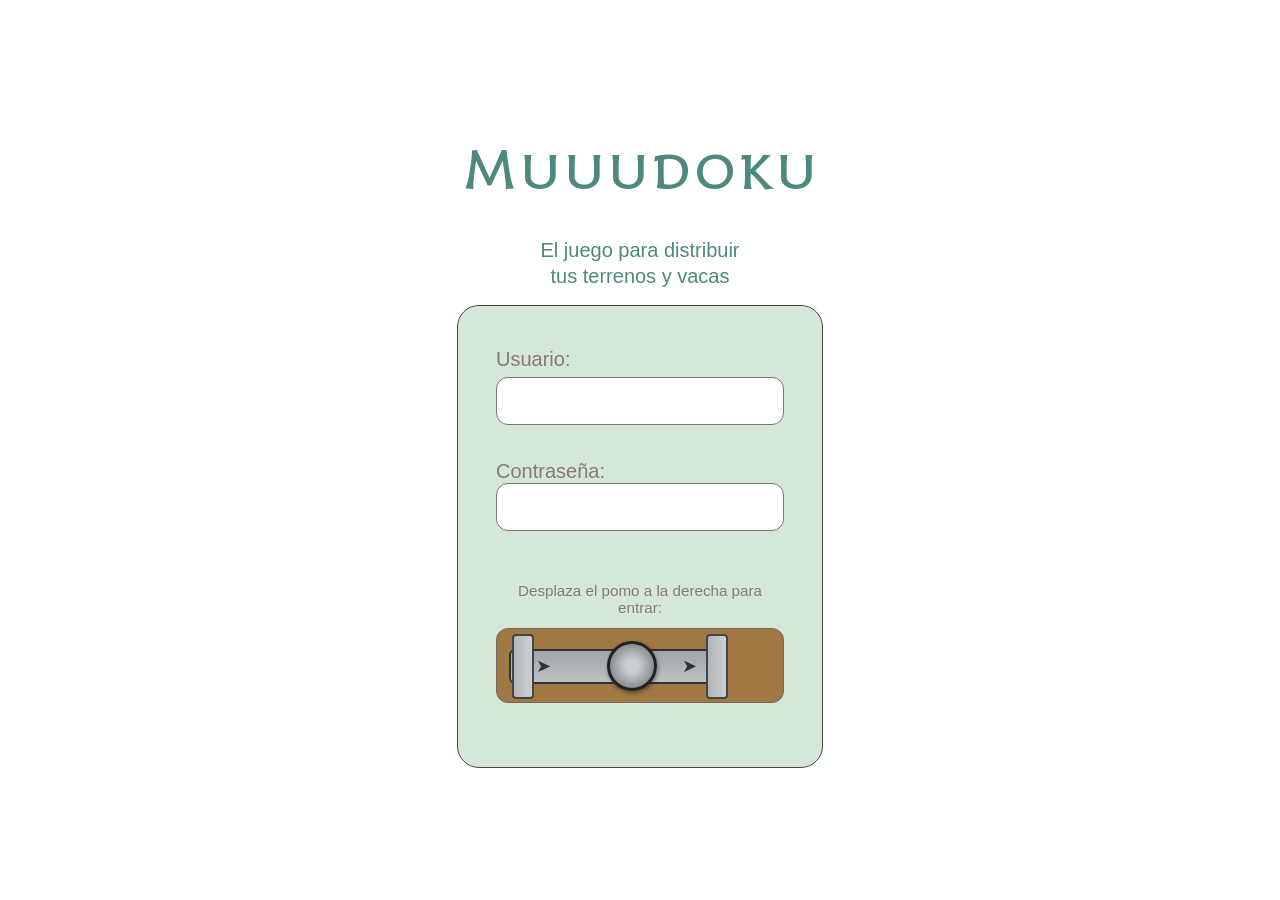
<file: index.html>
<!DOCTYPE html>
<html lang="es">
<head>
    <meta charset="UTF-8">
    <meta name="viewport" content="width=device-width, initial-scale=1.0">

    <title>Muuudoku - Acceso</title>
    <link rel="stylesheet" href="css/styles.css">
</head>

<body>

    <main id="acceso" class="block">

        <header class="encabezado">
            <h1 class="titulo-juego">Muuudoku</h1>
            <p class="subtitulo">
                El juego para distribuir<br>
                tus terrenos y vacas
            </p>
        </header>

        <section class="tarjeta-acceso" aria-label="Acceso al juego">

            <form id="form-acceso">

                <div class="grupo-campo">
                    <label for="username">Usuario:</label>
                    <input
                        type="text"
                        id="username"
                        name="username"
                        autocomplete="username"
                        required
                    >
                </div>

                <div class="grupo-campo campo-contrasena">
                    <label for="password">Contraseña:</label>
                    <input
                        type="password"
                        id="password"
                        name="password"
                        autocomplete="current-password"
                        required
                    >

                    <div class="ayuda-contrasena">
                        <strong>Requisitos de la contraseña</strong>
                        <ul>
                            <li>Entre 4 y 12 caracteres</li>
                            <li>Letras mayúsculas y minúsculas</li>
                            <li>Números del 0 al 9</li>
                            <li>Sin espacios ni caracteres especiales</li>
                        </ul>
                    </div>
                </div>
                
                <div id="bloque-pestillo-login">
                    <p class="instruccion-pestillo">Desplaza el pomo a la derecha para entrar:</p>
                    
                    <!-- PIEZA 1: Fondo (z-index: 1) -->
                    <div class="caja-pestillo-fondo"> 
                        
                        <!-- PIEZA 2: Barra Deslizante Móvil con Flechas (z-index: 2) -->
                        <div id="barra-pestillo-movil">
                            <span class="flecha-izq">➤</span>
                            <span class="flecha-der">➤</span>
                        </div>

                        <!-- PIEZA 3: Topes Fijos Rectangulares (z-index: 3) -->
                        <div class="soporte-pestillo s-izq"></div>
                        <div class="soporte-pestillo s-der"></div>

                        <!-- PIEZA 4: Pomo Circular Superior Móvil (z-index: 4) -->
                        <div id="pomo-pestillo-movil"></div>

                    </div>
                </div>



                <p
                    id="mensaje-acceso"
                    class="mensaje"
                    role="status"
                    aria-live="polite"
                ></p>

            </form>

        </section>

    </main>
    
    <main id="bienvenida" class="hidden">

        <section class="bienvenida-contenido">

            <header class="bienvenida-encabezado">
                <h1 class="titulo-juego">Muuudoku</h1>
                
                <p class="subtitulo-bienvenida">Elige tu nivel de juego:</p>

                <div class="campo-nombre">
                <label for="nombre-jugador-input">Tu nombre:</label>
                <input type="text" id="nombre-jugador-input" maxlength="20" placeholder="Escribe tu nombre" value="Jugador 1"></div>

            </header>

            <section class="tarjeta-niveles" id="niveles" aria-label="Niveles de juego">

                <button type="button" class="boton-nivel" data-nivel="ternero">Ternero</button>

                <button type="button" class="boton-nivel" data-nivel="vaquilla">Vaquilla</button>

                <button type="button" class="boton-nivel" data-nivel="torete">Torete</button>

            </section>

            <button type="button" id="btn-instrucciones" class="boton-top">Instrucciones</button>

        </section>

    </main>

    
    <main id="juego" class="hidden">

        <section class="juego-contenido">

            <header class="juego-encabezado">
                <h1 class="titulo-juego">Muuudoku</h1>

                <div class="cronometro">
                    <span>Tiempo:</span>
                    <strong id="tiempo">1:25</strong>
                </div>
            </header>

            <div id="info-jugador" class="info-jugador">

                <p id="nombre-jugador" class="nombre-jugador">Jugador 1</p>
                <div id="vidas" class="vidas" aria-label="Vidas restantes">
                    <img class="corazon" src="assets/images/corazon.png" alt="Vida 1">
                    <img class="corazon" src="assets/images/corazon.png" alt="Vida 2">
                    <img class="corazon" src="assets/images/corazon.png" alt="Vida 3">
                </div>

            </div>

            <div id="tablero" class="tablero" aria-label="Tablero de juego">
                <!-- Las 100 casillas se crearán con JavaScript -->
            </div>

            <nav class="botones-juego" aria-label="Opciones de partida">
                <button type="button" id="btn-reiniciar" class="boton-principal">
                    Reiniciar
                </button>

                <button type="button" id="btn-salir" class="boton-secundario">
                    Salir
                </button>
            </nav>

        </section>

    </main>

        
    

    <div id="contenido-resultado"></div>

    <div id="modal-instrucciones" class="modal hidden">

        <div class="modal-contenido">

            <button type="button" id="btn-cerrar-instrucciones" class="modal-cerrar" aria-label="Cerrar instrucciones">&times;</button>

            <div id="contenido-instrucciones"></div>
        </div>

    </div>

<!-- Tableros parseados con la colocación de vacas y regiones-->
    <script src="js/datos/tablerosTernero.js"></script>
    <script src="js/datos/tablerosVaquilla.js"></script>
    <script src="js/datos/tablerosTorete.js"></script>

<!-- Archivos JavaScript necesarios -->


    <script src="js/jquery-4.0.0.js"> </script>
    <script src="js/models/acceso.js"></script>
    <script src="js/models/tablero.js"></script>
    <script src="js/views/accesoVista.js"></script>
    <script src="js/views/tableroVista.js"></script>
    <script src="js/controllers/accesoControlador.js"></script>
    <script src="js/controllers/puntuaciones.js"></script>
    <script src="js/views/instruccionesVista.js"></script>
    <script src="js/views/topPastos.js"></script>
    <script src="js/main.js"></script>
</body>
</html>
</file>
<file: css/styles.css>
/* =========================================================
   MUUUDOKU - HOJA DE ESTILOS ORGANIZADA
   Se han unificado reglas repetidas y separado cada pantalla.
   ========================================================= */

/* 1. FUENTE Y AJUSTES GENERALES */
@font-face {
    font-family: "Harry";
    src: url("../assets/fonts/Harri-Regular.woff") format("woff");
    font-weight: normal;
    font-style: normal;
}

* {
    box-sizing: border-box;
}

body {
    margin: 0;
    min-height: 100vh;
    background: #fff;
    color: #4d897d;
    font-family: Arial, sans-serif;
}

.hidden {
    display: none !important;
}

.block {
    display: block;
}

.titulo-juego {
    margin: 0 0 28px;
    color: #4d897d;
    font-family: "Harry", Georgia, serif;
    font-size: clamp(2.8rem, 6vw, 3.5rem);
    font-weight: normal;
    letter-spacing: 2px;
    text-transform: capitalize;
}

/* 2. PANTALLA DE ACCESO */
#acceso {
    display: flex;
    min-height: 100vh;
    flex-direction: column;
    align-items: center;
    justify-content: center;
    padding: 30px 16px;
}

.encabezado {
    margin-bottom: 16px;
    text-align: center;
}

.subtitulo {
    margin: 0;
    font-size: 1.25rem;
    line-height: 1.3;
}

.tarjeta-acceso {
    width: 100%;
    max-width: 366px;
    padding: 42px 38px 50px;
    border: 1px solid #454545;
    border-radius: 22px;
    background: #d5e8d7;
}

.grupo-campo {
    display: flex;
    flex-direction: column;
    gap: 6px;
    margin-bottom: 35px;
}

.grupo-campo label {
    color: #897a72;
    font-size: 1.25rem;
}

.grupo-campo input {
    width: 100%;
    min-width: 0;
    height: 48px;
    padding: 8px 12px;
    border: 1px solid #777;
    border-radius: 12px;
    background: #fff;
    font-family: Arial, sans-serif;
    font-size: 1rem;
}

.grupo-campo input:focus {
    outline: 2px solid #4d897d;
    outline-offset: 2px;
}
.campo-contrasena {
    position: relative;
    display: inline-block;
    width: 100%;
}

.ayuda-contrasena {
    display: none;
    position: absolute;
    left: 50%;
    bottom: calc(100% + 10px);
    transform: translateX(-50%);
    width: 250px;
    padding: 12px 16px;
    background: #292929;
    color: white;
    border-radius: 8px;
    box-shadow: 0 4px 12px rgba(0,0,0,0.25);
    font-size: 13px;
    z-index: 100;
    text-align: left;
}

.ayuda-contrasena::after {
    content: "";
    position: absolute;
    top: 100%;
    left: 50%;
    transform: translateX(-50%);
    border: 8px solid transparent;
    border-top-color: #292929;
}

.ayuda-contrasena ul {
    padding-left: 18px;
    margin-bottom: 0;
}

.campo-contrasena:hover .ayuda-contrasena,
.campo-contrasena:focus-within .ayuda-contrasena {
    display: block;
}

#btn-entrar {
    width: 100%;
    min-height: 48px;
    border: 1px solid #75675f;
    border-radius: 12px;
    background: #897a72;
    color: #fff;
    font-family: Arial, sans-serif;
    font-size: 1.8rem;
    cursor: pointer;
}

#btn-entrar:hover {
    filter: brightness(.93);
}

#btn-entrar:focus-visible,
.boton-nivel:focus-visible,
.boton-top:focus-visible,
.boton-principal:focus-visible,
.boton-secundario:focus-visible {
    outline: 3px solid #4d897d;
    outline-offset: 3px;
}

.mensaje {
    margin: 14px 0 0;
    font-size: .9rem;
    text-align: center;
}

.mensaje.error { color: #a52e2e; }
.mensaje.exito { color: #287d43; }

/* 3. PANTALLA DE BIENVENIDA Y SELECCIÓN DE NIVEL */
#bienvenida {
    min-height: 100vh;
    padding: 40px 20px;
    background: #fff;
}

.bienvenida-contenido {
    display: flex;
    width: 100%;
    max-width: 500px;
    flex-direction: column;
    align-items: center;
    margin: 0 auto;
}

.bienvenida-encabezado {
    margin: 50px 0 40px;
    text-align: center;
}

.subtitulo-bienvenida {
    margin: 0;
    color: #4d897d;
    font-size: 20px;
}

.tarjeta-niveles {
    display: flex;
    width: 366px;
    max-width: 100%;
    min-height: 409px;
    flex-direction: column;
    align-items: center;
    justify-content: space-between;
    gap: 35px;
    padding: 73px 40px 80px;
    border: 1px solid #333;
    border-radius: 22px;
    background: #d5e8d7;
}

.campo-nombre {
    display: flex;
    flex-direction: column;
    align-items: center;
    gap: 6px;
    margin: 14px 0 20px;
}

.campo-nombre label {
    font-size: .9rem;
    font-weight: bold;
}

.campo-nombre input {
    width: 190px;
    padding: 9px 12px;
    border: 2px solid #a8bd83;
    border-radius: 8px;
    background: #fff;
    font: inherit;
    text-align: center;
    outline: none;
}

.campo-nombre input:focus {
    border-color: #63833e;
}

.boton-nivel,
.boton-top {
    min-height: 49px;
    border: 1px solid #655b56;
    border-radius: 11px;
    color: #fff;
    font-family: Arial, sans-serif;
    font-size: 28px;
    cursor: pointer;
}

.boton-nivel {
    width: 100%;
    min-height: 48px;
    background: #897a72;
}

.boton-top {
    width: 250px;
    max-width: 100%;
    margin-top: 67px;
    background: #4d897d;
}

.boton-nivel:hover,
.boton-top:hover {
    filter: brightness(1.08);
}

/* 4. PANTALLA DE JUEGO */
#juego {
    min-height: 100vh;
    padding: 24px;
    background: #fff;
}

.juego-contenido {
    width: 100%;
    max-width: 1000px;
    margin: 0 auto;
}

.juego-encabezado {
    display: flex;
    align-items: center;
    justify-content: space-between;
    gap: 20px;
}

.juego-encabezado .titulo-juego {
    margin: 0;
    font-size: clamp(30px, 5vw, 52px);
}

.cronometro {
    display: flex;
    align-items: center;
    gap: 14px;
    color: #4d897d;
    font-family: "Harry", Georgia, serif;
    font-size: clamp(20px, 3vw, 32px);
    text-transform: uppercase;
}

.cronometro strong {
    color: #89877a;
    font-family: Arial, sans-serif;
    font-size: clamp(24px, 4vw, 42px);
}

.info-jugador {
    display: flex;
    width: 100%;
    align-items: center;
    justify-content: space-between;
    margin-bottom: 10px;
    padding: 0 2px;
}

.nombre-jugador {
    margin: 0;
    padding: 6px 12px;
    border-radius: 8px;
    background: #edf3e4;
    color: #405c29;
    font-size: 1rem;
    font-weight: bold;
}

.vidas {
    display: flex;
    align-items: center;
    justify-content: flex-end;
    gap: 6px;
}

.corazon {
    display: block;
    width: 26px;
    height: 26px;
    object-fit: contain;
    cursor: default;
}

.corazon.consumido {
    cursor: help;
}

/* Tablero: las clases grid-8, grid-12 y grid-16 determinan columnas */
.tablero {
    display: grid;
    width: min(90vw, 720px);
    aspect-ratio: 1 / 1;
    margin: 0 auto;
    padding: 8px;
    overflow: hidden;
    border: 1px solid #555;
    border-radius: 16px;
    background: #d5e8d7;
}

.tablero.grid-8  { grid-template-columns: repeat(8, minmax(0, 1fr)); }
.tablero.grid-12 { grid-template-columns: repeat(12, minmax(0, 1fr)); }
.tablero.grid-16 { grid-template-columns: repeat(16, minmax(0, 1fr)); }

.casilla {
    display: flex;
    min-width: 0;
    min-height: 0;
    aspect-ratio: 1 / 1;
    align-items: center;
    justify-content: center;
    border: 1px solid #555;
    background: #d5e8d7;
    cursor: pointer;
}

.casilla img {
    width: 80%;
    height: 80%;
    object-fit: contain;
    pointer-events: none;
}

/* Colores de las regiones */
.color-pasto-1  { background-color: #D5E8D7; }
.color-pasto-2  { background-color: #719895; }
.color-pasto-3  { background-color: #A8D1B0; }
.color-pasto-4  { background-color: #B0C91C; }
.color-pasto-5  { background-color: #009844; }
.color-pasto-6  { background-color: #E0E58B; }
.color-pasto-7  { background-color: #C2D0A0; }
.color-pasto-8  { background-color: #9E7B83; }
.color-pasto-9  { background-color: #AB977D; }
.color-pasto-10 { background-color: #8E776D; }
.color-pasto-11 { background-color: #E7CF8A; }
.color-pasto-12 { background-color: #9A785F; }
.color-pasto-13 { background-color: #82B7A5; }
.color-pasto-14 { background-color: #657F68; }
.color-pasto-15 { background-color: #C9D98A; }
.color-pasto-16 { background-color: #B9A995; }

.hayVaca,
.hayAspa {
    background-repeat: no-repeat;
    background-position: center;
    background-size: contain;
}

.hayVaca { background-image: url("../assets/images/vaca.png"); }
.hayAspa  { background-image: url("../assets/images/aspa.png"); }

.casilla.fallo-hover {
    position: relative;
    z-index: 1;
    outline: 3px solid red;
    outline-offset: -3px;
}

.botones-juego {
    display: flex;
    justify-content: center;
    gap: clamp(20px, 7vw, 75px);
    margin: 55px auto 20px;
}

.boton-principal,
.boton-secundario {
    width: 250px;
    max-width: 45%;
    min-height: 49px;
    border: 1px solid #655b56;
    border-radius: 11px;
    color: #fff;
    font: 28px Arial, sans-serif;
    cursor: pointer;
}

.boton-principal { background: #4d897d; }
.boton-secundario { background: #89877a; }

/* 5. MODALES: INSTRUCCIONES Y RESULTADO */
.modal {
    position: fixed;
    inset: 0;
    z-index: 1000;
    display: flex;
    align-items: flex-start;
    justify-content: center;
    overflow-y: auto;
    padding: 3vh 12px;
    background: rgba(0, 0, 0, .6);
}

.modal-contenido {
    position: relative;
    width: min(90%, 900px);
    max-height: 94vh;
    overflow-y: auto;
    padding: 24px;
    border-radius: 10px;
    background: #fff;
}

.modal-resultado-contenido {
    width: min(96%, 950px);
    max-height: none;
    margin: auto 0;
    padding: 24px clamp(16px, 3vw, 32px);
}

/* Resultado individual: no compartir márgenes grandes con la bienvenida */
.resultado-contenido {
    text-align: center;
}

.resultado-encabezado {
    margin: 0 0 18px;
    text-align: center;
}

.resultado-encabezado .titulo-juego {
    margin: 0 0 8px;
    font-size: clamp(38px, 5vw, 52px);
}

.resultado-encabezado h2 {
    margin: 8px 0;
}

.resultado-encabezado p {
    margin: 8px 0;
}

.puntuacion-final {
    display: flex;
    max-width: 260px;
    flex-direction: column;
    align-items: center;
    gap: 4px;
    margin: 16px auto 22px;
    padding: 12px;
    border-radius: 10px;
    background: #eaf4e8;
}

.puntuacion-final strong {
    font-size: 2rem;
}

/* 6. CLASIFICACIÓN: UNA FILA POR NIVEL */
.top-contenido {
    display: flex;
    width: 100%;
    max-width: 100%;
    flex-direction: column;
    align-items: stretch;
    margin: 0 auto;
}

.top-encabezado {
    margin: 0 0 16px;
    text-align: center;
}

.top-encabezado h2 {
    margin: 0 0 4px;
}

.top-encabezado p {
    margin: 4px 0 0;
}

.tarjeta-clasificacion {
    width: 100%;
    padding: 20px;
    border: 1px solid #555;
    border-radius: 20px;
    background: #d5e8d7;
}

.tabla-clasificacion {
    width: 100%;
    border-collapse: collapse;
    table-layout: fixed;
    color: #655b56;
    font: 17px Arial, sans-serif;
    text-align: center;
}

.tabla-clasificacion th,
.tabla-clasificacion td {
    padding: 13px 9px;
    border: 1px solid #c3d2c4;
    overflow-wrap: anywhere;
    vertical-align: middle;
}

.tabla-clasificacion thead th {
    background: #897a72;
    color: #fff;
    font-weight: bold;
}

.tabla-clasificacion thead th:first-child,
.tabla-clasificacion tbody th {
    width: 19%;
}

.tabla-clasificacion tbody th {
    background: #b9d3bb;
    text-align: left;
}

.tabla-clasificacion tbody tr:nth-child(even) td {
    background: #f4f8f2;
}

#resultado-jugador-fuera-top {
    margin-top: 14px;
    color: #655b56;
    font-weight: bold;
}

#resultado-jugador-fuera-top p {
    margin: 7px 0;
    padding: 9px 12px;
    border-left: 4px solid #4d897d;
    border-radius: 5px;
    background: #eaf4e8;
}

.botones-resultado {
    display: flex;
    justify-content: center;
    flex-wrap: wrap;
    gap: 12px;
    margin: 22px 0 0;
    text-align: center;
}

/* 7. INSTRUCCIONES */
.instrucciones-layout {
    display: grid;
    grid-template-columns: minmax(0, 1.4fr) minmax(0, 1fr);
    align-items: stretch;
    gap: 20px;
}

.instrucciones-tabla { min-width: 0; }
.instrucciones-tabla h2 { margin-top: 0; }

.tabla-instrucciones {
    width: 100%;
    border-collapse: collapse;
    table-layout: fixed;
    font-size: .9rem;
}

.tabla-instrucciones th,
.tabla-instrucciones td {
    padding: 10px;
    border: 1px solid #cbd5cb;
    text-align: left;
    vertical-align: top;
    overflow-wrap: anywhere;
}

.tabla-instrucciones th {
    background: #e5ebe5;
    font-weight: bold;
}

.tabla-instrucciones tbody tr:nth-child(odd) { background: #eaf4e8; }
.tabla-instrucciones .fila-instruccion { cursor: pointer; }

.tabla-instrucciones .fila-instruccion:hover {
    outline: 2px solid #8caf86;
    outline-offset: -2px;
}

.instrucciones-imagen {
    display: flex;
    min-width: 0;
    flex-direction: column;
    justify-content: center;
    text-align: center;
}

.instrucciones-imagen img {
    display: block;
    width: 100%;
    max-height: 380px;
    border: 1px solid #cbd5cb;
    border-radius: 6px;
    object-fit: contain;
}

#texto-imagen-instruccion {
    margin-top: 10px;
    color: #555;
    font-size: .9rem;
}

/* 8. ADAPTACIÓN A MÓVILES */
@media (max-width: 700px) {
    .modal {
        align-items: flex-start;
        padding: 2vh 8px;
    }

    .modal-resultado-contenido {
        width: 100%;
        padding: 16px 12px;
    }

    .tarjeta-clasificacion {
        padding: 12px 8px;
        border-radius: 14px;
    }

    .tabla-clasificacion {
        font-size: 13px;
    }

    .tabla-clasificacion th,
    .tabla-clasificacion td {
        padding: 9px 4px;
    }

    .tabla-clasificacion thead th:first-child,
    .tabla-clasificacion tbody th {
        width: 18%;
    }

    .puntuacion-final strong { font-size: 1.7rem; }

    .instrucciones-layout {
        grid-template-columns: minmax(0, 1fr);
    }

    .tabla-instrucciones { font-size: .82rem; }

    .tabla-instrucciones th,
    .tabla-instrucciones td { padding: 7px; }

    .instrucciones-imagen img { max-height: 280px; }
}

@media (max-width: 600px) {
    #juego { padding: 16px 10px; }

    .juego-encabezado { flex-wrap: wrap; }

    .tablero { padding: 4px; }

    .botones-juego {
        gap: 12px;
        margin-top: 30px;
    }

    .boton-principal,
    .boton-secundario {
        min-height: 44px;
        font-size: 20px;
    }
}

@media (max-width: 480px) {
    .bienvenida-encabezado { margin-top: 30px; }

    .titulo-juego { font-size: 44px; }

    .tarjeta-niveles {
        padding-right: 30px;
        padding-left: 30px;
    }

    .info-jugador { margin-bottom: 6px; }
    .nombre-jugador { font-size: .9rem; }
    .vidas { gap: 4px; }
    .corazon { width: 22px; height: 22px; }

    .tarjeta-acceso { padding: 30px 24px 35px; }
}

@media (max-width: 400px) {
    .tarjeta-acceso { padding: 30px 24px 35px; }
}

/* =========================================================
   SISTEMA DE CAPAS ORDENADAS POR Z-INDEX (PESTILLO INTERACTIVO)
   ========================================================= */
#bloque-pestillo-login {
    width: 100%;
    margin-top: 15px;
    text-align: center;
}

.instruccion-pestillo {
    font-size: 0.95rem;
    margin-bottom: 12px;
    color: #897a72;
}

/* PIEZA 1: Fondo del cajón de madera */
.caja-pestillo-fondo {
    position: relative;
    width: 100%;
    max-width: 290px;
    height: 75px;
    background: #a07843; 
    border: 1px solid #75675f;
    border-radius: 12px;
    margin: 0 auto;
    overflow: hidden;
    z-index: 1;
}

/* PIEZA 2: Barra de Metal Deslizante con Flechas */
#barra-pestillo-movil {
    position: absolute;
    top: 20px;
    left: 12px; /* Posición Cerrado Inicial */
    width: 215px;
    height: 35px;
    background: linear-gradient(to bottom, #9fa4a6, #bdc2c4);
    border: 2px solid #333;
    border-radius: 6px;
    display: flex;
    align-items: center;
    justify-content: space-between;
    padding: 0 25px;
    z-index: 2;
}

#barra-pestillo-movil span {
    color: #333;
    font-size: 1.1rem;
    user-select: none;
}

/* PIEZA 3: Topes Rectangulares Fijos */
.soporte-pestillo {
    position: absolute;
    top: 5px;
    width: 22px;
    height: 65px;
    background: linear-gradient(to right, #b0b5b8, #cbd0d3);
    border: 2px solid #454545;
    border-radius: 4px;
    z-index: 3;
}
.s-izq { left: 15px; }
.s-der { right: 55px; } /* Ocultará la flecha derecha al deslizarse */

/* PIEZA 4: Pomo de Agarre Circular Superior */
#pomo-pestillo-movil {
    position: absolute;
    top: 12px;
    left: 110px; /* Posición Cerrado Inicial alineada */
    width: 50px;
    height: 50px;
    background: radial-gradient(circle, #cbd0d3 20%, #7e8386 80%);
    border: 3px solid #222;
    border-radius: 50%;
    box-shadow: 1px 2px 4px rgba(0, 0, 0, 0.4);
    cursor: grab;
    z-index: 4;
}
#pomo-pestillo-movil:active {
    cursor: grabbing;
}
</file>
